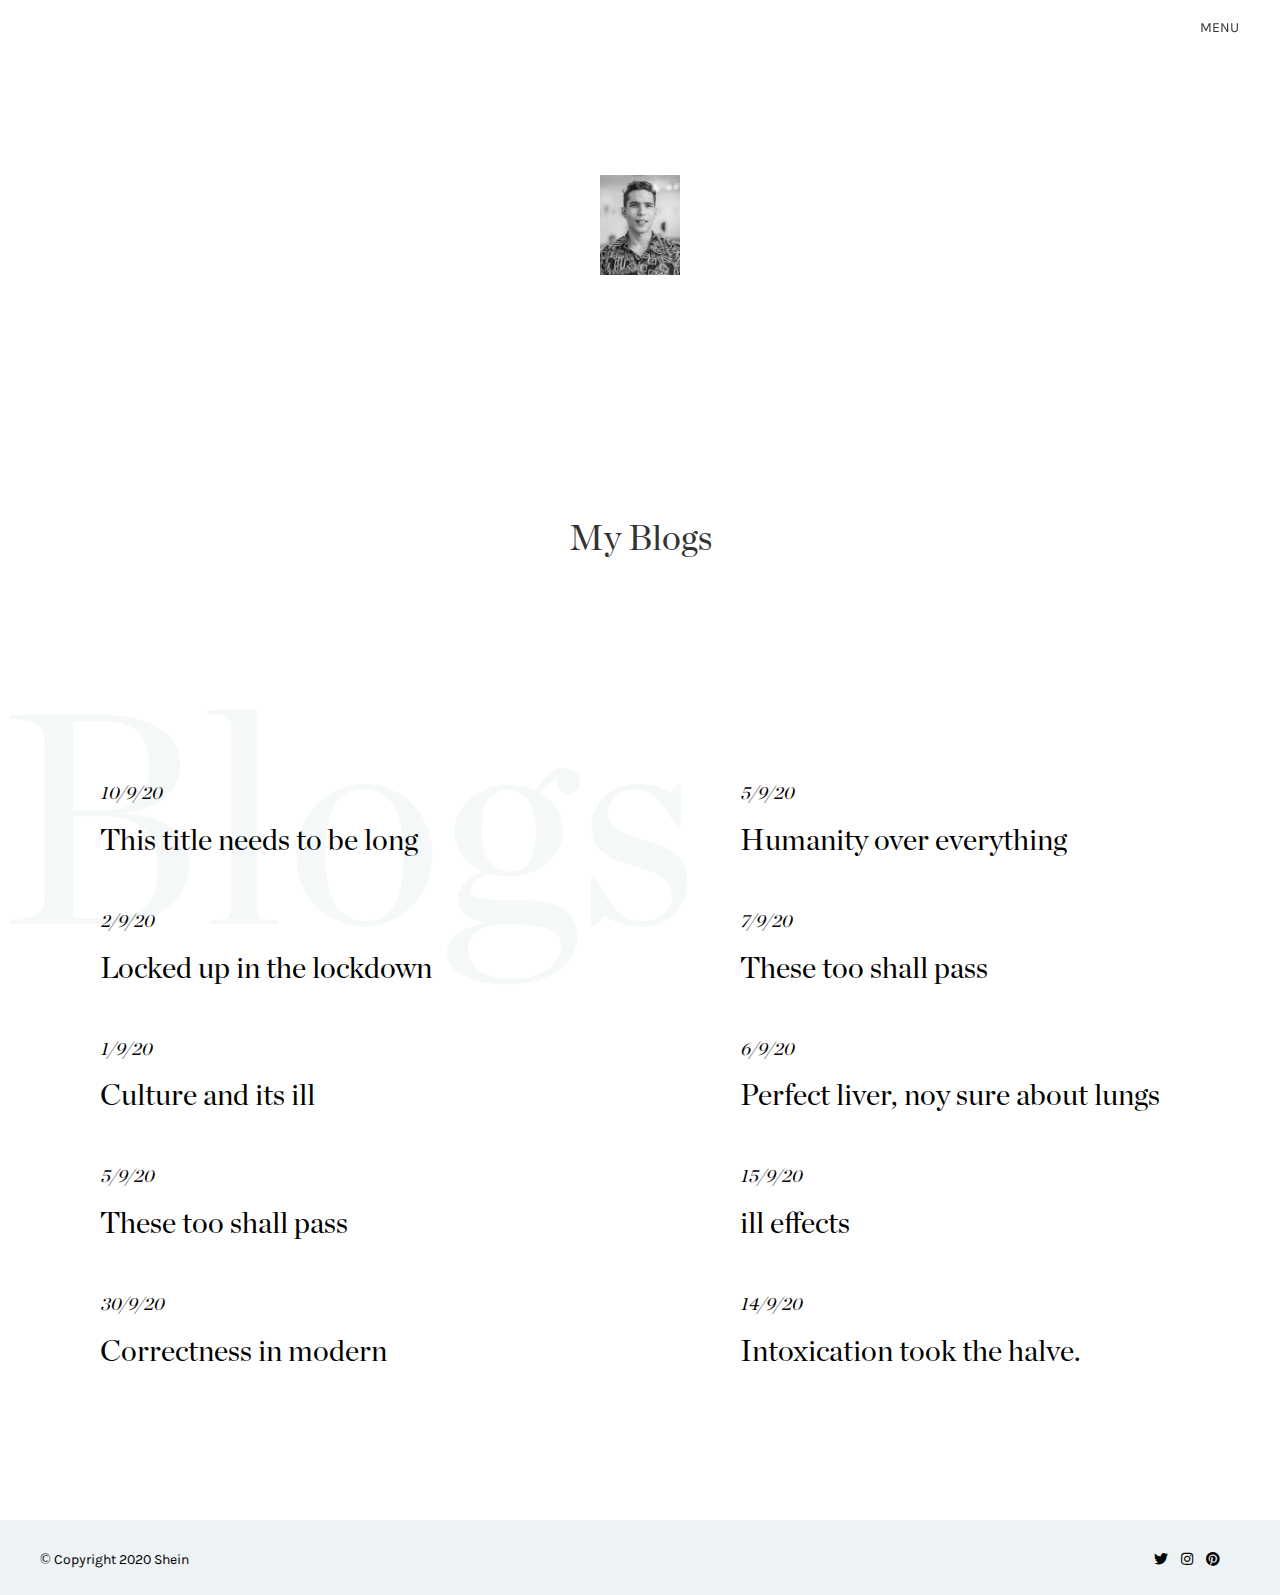
<file: blog.html>
<!DOCTYPE html>
<html>
<head>
    <meta charset="utf-8" />
    <meta http-equiv="X-UA-Compatible" content="IE=edge" />


    <title>Shein</title>
    <meta name="description" content="Shein is a minimalistici html template." />

    <meta name="HandheldFriendly" content="True" />
    <meta name="viewport" content="width=device-width, initial-scale=1.0" />

    <link rel="shortcut icon" href="">

    <link rel="stylesheet" href="https://maxcdn.bootstrapcdn.com/bootstrap/3.4.1/css/bootstrap.min.css">
    <script src="https://ajax.googleapis.com/ajax/libs/jquery/3.5.1/jquery.min.js"></script>
    <script src="https://maxcdn.bootstrapcdn.com/bootstrap/3.4.1/js/bootstrap.min.js"></script>
    <link rel='stylesheet' href='https://use.fontawesome.com/releases/v5.0.12/css/all.css'>

    <link rel="stylesheet" type="text/css" href="css/style.css">





</head>
<body>
<nav class="navbar navbar-fixed-top">
  <div class="container-fluid">
    <div class="navbar-header">
      <button type="button" class="navbar-toggle" data-toggle="collapse" data-target="#myNavbar">
        MENU
      </button>
    </div>
    <div class="collapse navbar-collapse" id="myNavbar">

      <ul class="nav navbar-nav navbar-right"> 
        <li><a href="about.html">about</a></li>
        <li><a href="project.html">projects</a></li>
        <li><a href="blog.html">blog</a></li>
        <li><a href="contact.html">contact</a></li>
      </ul>
    </div>
  </div>
</nav>


<div class="project-header">
<div class="project-title">
 <a href="index.html">
 <img src="img/photo.jpg"></img>
 </a>
</div>
</div>

     <div class="post-page-title" style="padding:50px;">

         <h1>My Blogs</h1>
     </div>




   <div class="post-area row">
    <div class="post-details bgtext">
       <ul>
        <div class="col-md-6">
             <a href="postpage.html"><li><h4>10/9/20</h4><h2>This title needs to be long</h2></li></a>
             <a href="postpage.html"><li><h4>2/9/20</h4><h2>Locked up in the lockdown</h2></li></a>
             <a href="postpage.html"><li><h4>1/9/20</h4><h2>Culture and its ill</h2></li></a>
             <a href="postpage.html"><li><h4>5/9/20</h4><h2>These too shall pass</h2></li></a>
             <a href="postpage.html"><li><h4>30/9/20</h4><h2>Correctness in modern</h2></li></a>

        </div>
        <div class="col-md-6">
             <a href="postpage.html"><li><h4>5/9/20</h4><h2>Humanity over everything</h2></li></a>
             <a href="postpage.html"><li><h4>7/9/20</h4><h2>These too shall pass</h2></li></a>
             <a href="postpage.html"><li><h4>6/9/20</h4><h2>Perfect liver, noy sure about lungs</h2></li></a>
             <a href="postpage.html"><li><h4>15/9/20</h4><h2>ill effects</h2></li></a> 
             <a href="postpage.html"><li><h4>14/9/20</h4><h2>Intoxication took the halve.</h2></li></a>

         </div>
       </ul>
     </div>
   </div>



<footer>
  <div class="container">
    <div class="row">
     <div class="col-md-6">

        <p class="copyright">&copy; Copyright 2020 Shein</p>
      </div>
      <div class="col-md-6">
        <ul class="social">
          <li><a href="#" target="_blank" rel="noopener noreferrer"><span class="fab fa-twitter"></span></a></li>
          <li><a href="#" target="_blank" rel="noopener noreferrer"><span class="fab fa-instagram"></span></a></li>
          <li><a href="#" target="_blank" rel="noopener noreferrer"><span class="fab fa-pinterest"></span></a></li>
        </ul>
      </div>

    </div>
  </div>

</footer>




<script type="text/javascript">
  const imgContent = document.querySelectorAll('.img-content-hover');

function showImgContent(e) {
  for(var i = 0; i < imgContent.length; i++) {
    x = e.pageX;
    y = e.pageY;
    imgContent[i].style.transform = `translate3d(${x}px, ${y}px, 0)`;
  }
};

document.addEventListener('mousemove', showImgContent);
</script>

</body>
</html>
</file>
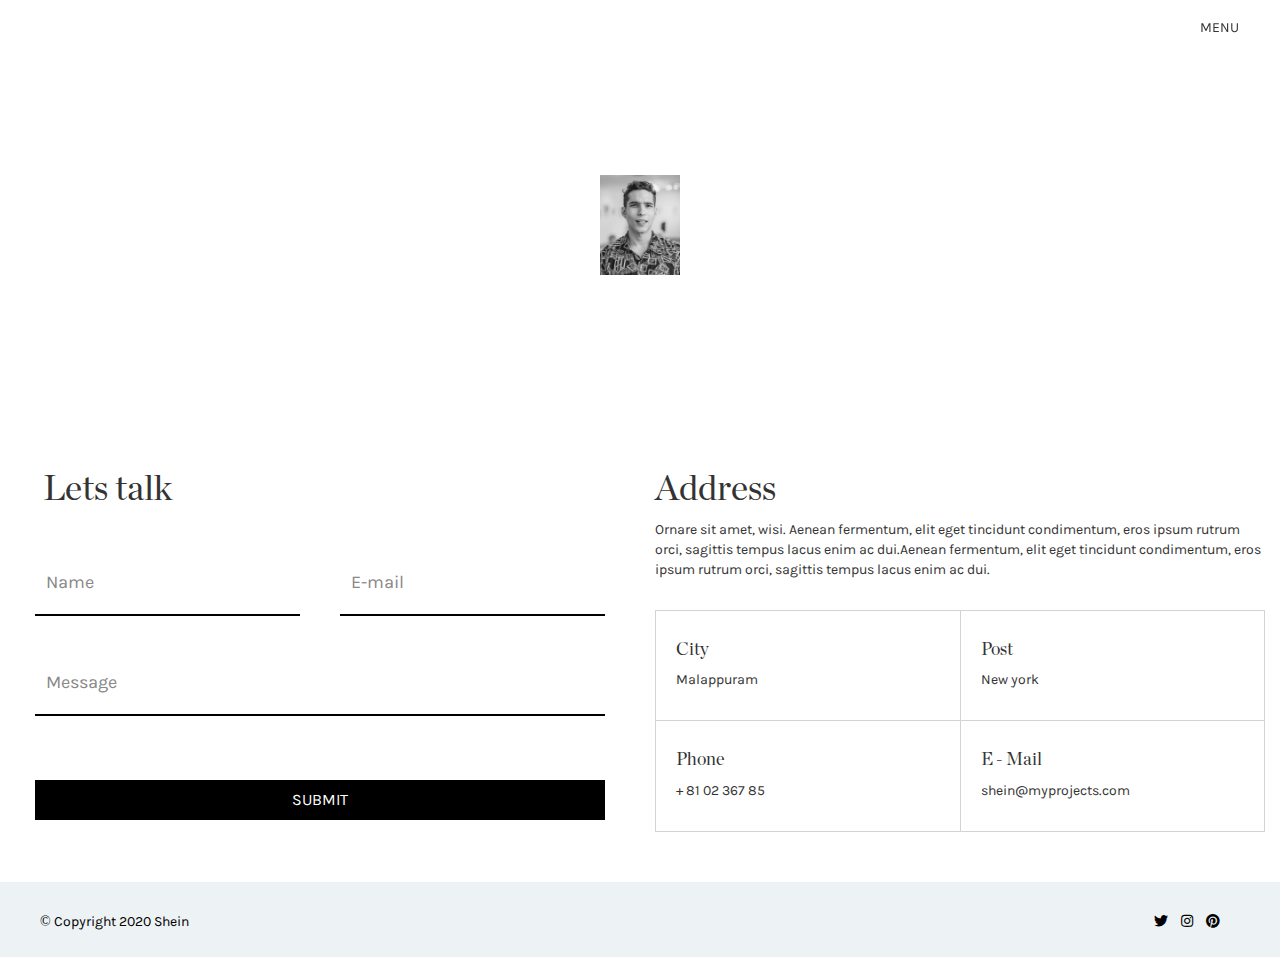
<file: contact.html>
<!DOCTYPE html>
<html>
<head>
    <meta charset="utf-8" />
    <meta http-equiv="X-UA-Compatible" content="IE=edge" />


    <title>Shein</title>
    <meta name="description" content="Shein is a minimalistici html template." />

    <meta name="HandheldFriendly" content="True" />
    <meta name="viewport" content="width=device-width, initial-scale=1.0" />

    <link rel="shortcut icon" href="">

    <link rel="stylesheet" href="https://maxcdn.bootstrapcdn.com/bootstrap/3.4.1/css/bootstrap.min.css">
    <script src="https://ajax.googleapis.com/ajax/libs/jquery/3.5.1/jquery.min.js"></script>
    <script src="https://maxcdn.bootstrapcdn.com/bootstrap/3.4.1/js/bootstrap.min.js"></script>
    <link rel='stylesheet' href='https://use.fontawesome.com/releases/v5.0.12/css/all.css'>

    <link rel="stylesheet" type="text/css" href="css/style.css">





</head>
<body>

<nav class="navbar navbar-fixed-top">
  <div class="container-fluid">
    <div class="navbar-header">
      <button type="button" class="navbar-toggle" data-toggle="collapse" data-target="#myNavbar">
        MENU
      </button>
    </div>
    <div class="collapse navbar-collapse" id="myNavbar">

      <ul class="nav navbar-nav navbar-right"> 
        <li><a href="about.html">about</a></li>
        <li><a href="project.html">projects</a></li>
        <li><a href="blog.html">blog</a></li>
        <li><a href="contact.html">contact</a></li>
      </ul>
    </div>
  </div>
</nav>


<div class="project-header">
<div class="project-title">
 <a href="index.html">
 <img  src="img/photo.jpg"></img>
 </a>
</div>
</div>






<div class="row marginator">

  <div class="col-8 col-md-6">

<section class="get-in-touch">
   <h1 class="title">Lets talk</h1>
   <form class="contact-form row">
      <div class="form-field col x-50">
         <input id="name" class="input-text js-input" type="text" required>
         <label class="label" for="name">Name</label>
      </div>
      <div class="form-field col x-50">
         <input id="email" class="input-text js-input" type="email" required>
         <label class="label" for="email">E-mail</label>
      </div>
      <div class="form-field col x-100">
         <input id="message" class="input-text js-input" type="text" required>
         <label class="label" for="message">Message</label>
      </div>
      <div class="form-field col x-100 align-center">
         <input class="submit-btn" type="submit" value="Submit">
      </div>
   </form>
</section>

  </div>

  <div class="col-8 col-md-6">
   <h1 class="title">Address</h1>
   <p>Ornare sit amet, wisi. Aenean fermentum, elit eget tincidunt condimentum, eros ipsum rutrum orci, sagittis tempus lacus enim ac dui.Aenean fermentum, elit eget tincidunt condimentum, eros ipsum rutrum orci, sagittis tempus lacus enim ac dui.</p><br/>
    <div class="row father">
  <div class="  young col-md-6">
    <h4>City</h4>
    <p>Malappuram</p>
  </div>
  <div class=" young  col-md-6">
    <h4>Post</h4>

  <p>New york</p>

  </div>
  <div class=" young  col-md-6">
    <h4>Phone</h4>

  <p>+ 81 02 367 85</p>
  
  </div>
  <div class=" young  col-md-6">
    <h4>E - Mail</h4>

  <p>shein@myprojects.com</p>
  
  </div>
</div>


  </div>
</div>

</div>


<footer>
  <div class="container">
    <div class="row">
     <div class="col-md-6">

        <p class="copyright">&copy; Copyright 2020 Shein</p>
      </div>
      <div class="col-md-6">
        <ul class="social">
          <li><a href="#" target="_blank" rel="noopener noreferrer"><span class="fab fa-twitter"></span></a></li>
          <li><a href="#" target="_blank" rel="noopener noreferrer"><span class="fab fa-instagram"></span></a></li>
          <li><a href="#" target="_blank" rel="noopener noreferrer"><span class="fab fa-pinterest"></span></a></li>
        </ul>
      </div>

    </div>
  </div>

</footer>




<script src="https://ajax.googleapis.com/ajax/libs/jquery/1.11.2/jquery.min.js"></script>
<script type="text/javascript">
  $( '.js-input' ).keyup(function() {
  if( $(this).val() ) {
     $(this).addClass('not-empty');
  } else {
     $(this).removeClass('not-empty');
  }
});
</script>

</body>
</html>
</file>
<file: css/style.css>
@font-face {
    font-family: Chronicle Display Roman;
    src: url('../fonts/Chronicle Display Roman.otf');
    font-weight: bold;
}

@font-face {
    font-family: Karla-Regular;
    src: url('../fonts/Karla-Regular.ttf');
}




body{
  margin: 0;
  font-family:  Karla-Regular;

}
h1,h3,h3,h4{
  font-weight: 700;
  font-family: Chronicle Display Roman;
}
.nav{
  text-align: right;
  margin-top: 30px!important;
}
.nav li{
  font-size: 100px;
  padding-bottom: 70px;
}
@media (max-width: 2000px) {
    .navbar-header {
        float: none;
    }
    .navbar-left,.navbar-right {
        float: none !important;
    }
    .navbar-toggle {
        display: block;
    }
    .navbar-collapse {
        border-top: 1px solid transparent;
        box-shadow: inset 0 1px 0 rgba(255,255,255,0.1);
    }
    .navbar-fixed-top {
        top: 0;
        border-width: 0 0 1px;
    }
    .navbar-collapse.collapse {
        display: none!important;
    }
    .navbar-nav {
        float: none!important;
        margin-top: 7.5px;
    }
    .navbar-nav>li {
        float: none;
    }
    .navbar-nav>li>a {
        padding-top: 10px;
        padding-bottom: 10px;
    }
    .collapse.in{
        display:block !important;
    }
}
ul.nav a{
  padding-right: 25px;
}
.nav .navbar-social > a {
    padding:0;
}
.nav>li>a:hover, .nav>li>a:focus {
    background-color: transparent;
}
.navbar a{
 color: #000;
}
.navbar a:hover{
  color: #D3D3D3;
}
.navbar-right{
  margin-right: 0px;
}
.blog-header{
  height: 100vh;
  width: 60%;
  margin: 0 auto;
  display: table;
  font-family: Chronicle Display Roman;
}

.blog-header img{
  height: 100px;

}
#hover {
    display: none;

}

#image:hover {
    opacity: .5;
}
#image:hover + #hover {
    display: block;

}

.blog-title{

    display: table-cell;
    vertical-align: middle;
    text-align: center;
}
.blog-title a{
  text-decoration: none;
  color: #000;

}
.blog-title h1{
  margin: 3px;
}
.blog-title p{
  margin: 5px;
  font-size: 32px;
}
.blog-title ul{
  margin:15px;
}
.blog-title li{
  display: inline;
  padding-right: 20px;
  font-size: 20px;
}
.blog-title li a:hover{
  border-bottom: 1px #000 solid;
}
.post-area{
  height: 100vh;
  width: 100%;
  display: table;
  font-family: Chronicle Display Roman;
  padding-bottom: 30px;
}
.post-area li{
  text-align: left;
  list-style: none;
  margin-top: 55px;

}
.post-area li h4{
  font-style: italic;
}
.comment-list .children{
  padding-left: 50px;
  list-style: none;
}

.bgtext {
  color: #edf2f4;
  position: relative;
  font-size: 300px;
  overflow: hidden;
}

.bgtext:after {
  content: "Blogs";
  position: absolute;
  top: 0;
  left: 0;
  z-index: -1;
  opacity: .5;

}
.row{
  margin-right: 0px;
  margin-left: 0px;
}
.post-details {
  display: table-cell;
  vertical-align: middle;
  text-align: center;
}
.post-details h1{
}
.post-details span{
  margin: 0;
  font-size: 15px;
  font-weight: normal;
  color: #000;
  border-bottom:  1px solid #000;

}
.description
{
    line-height: 30px;
}
.post-area .col-md-6{
  padding-left: 100px;
}
.post-details a{
  text-decoration: none;
  color: #000;
  font-family: Chronicle Display Roman;

}

.post-block{
  display: table;

   width: 100%;
  font-family: Chronicle Display Roman;
  text-align: left;
}
.heighted{
  height: 10vh;
}
.post-page-content{
  padding-top: 50px;
  padding-bottom: 50px;

  width: 60%;
  margin: 0 auto;
  font-family: Karla-Regular;
}
.post-page-content img{
  max-width: 100%;
  margin-top: 20px;
  margin-bottom: 20px;
}

.post-header{
  height: 100vh;
  width: 100%;

  display: table;
  font-family: Chronicle Display Roman;
 background: #000;
  color: #fff;
}
.post-title{
    padding: 80px;
    margin: 0 auto;
    display: table-cell;
    vertical-align: middle;
    text-align: center;
}
.post-title a{
  text-decoration: none;
  color: #000;

}
.post-title h1{
  margin: 0;
}
.post-title p{
  margin: 5px;

}
.post-title ul{
  margin:15px;
}
.post-title li{
  display: inline;
  padding-right: 20px;
}
.post-title li a:hover{
  border-bottom: 1px #000 solid;
}

.post-content{
  width: 60%;
  font-family: Karla-Regular;
  margin: 0 auto;
}
.description{
  padding: 10px;
}

/* Extra small devices (phones, 600px and down) */
@media only screen and (max-width: 600px)  {
  .post-content,.post-page-content{
  width: 90%;

}
.post-area .col-md-6 {
    padding-left: 20px;
}
.description{
  padding: 20px;
}

.blog-header img{
  height: 100px;

}
.project-header{
  height: 30vh!important;
}
.project-title img{
  height:60px!important;

}
.get-in-touch .title {

    padding-left: 6px!important;
}
.copyright{
  text-align: center!important;
  padding-left: 0!important;
}
.social{
  text-align: center!important;
  padding-right: 0!important;
}
.nav li{
  font-size: 40px;
  padding-bottom: 10px;
}
}

.post-content img{
  max-width: 100%;
  margin-bottom: 40px;
}
.post-content h1,h2,h3,h4{
  font-family: Chronicle Display Roman;
  font-weight: 700;
}
.post-meta{
  line-height: 32px;
  padding-top: 20px;
  padding-bottom: 10px;
  border-bottom: 1px #000 solid;
}
.post{
  line-height: 32px;
  padding-top: 25px;
  padding-bottom: 25px;
}
.post p{
  padding-bottom: 20px;
}
.post-page-title{
  text-align: center;
}




.project-header{
  height: 50vh;
  margin: 0 auto;
  display: table;
  font-family: Chronicle Display Roman;
}
.project-title{

    display: table-cell;
    vertical-align: middle;
    text-align: center;
}
.project-title a{
  text-decoration: none;
  color: #000;

}
.project-title img{
  height:100px;

}
.project-title h1{
  margin: 3px;
}
.project-title p{
  margin: 5px;
  font-size: 32px;
}
.project-title ul{
  margin:15px;
}
.project-title li{
  display: inline;
  padding-right: 20px;
  font-size: 20px;
}
.project-title li a:hover{
  border-bottom: 1px #000 solid;
}
.col-12 ,.col-md-8 img{
  max-width: 100%;
  padding-bottom: 15px;
}


.float-right{
  display: inline;
  float: right;
}


.float-left{
 float: left;
 display: inline;
}
.col-4, .col-14, .col-md-8 .col-md-4{
  padding-left: 20px;
}
.col-4 ,.col-md-4 img{
  max-width: 100%;
  padding-bottom: 15px;
}


.experience{
  margin-bottom: 30px;
  padding: 20px;
}
.father{
    border-style: solid;
    border-color: #D3D3D3;
    border-width: 1px  0   0  1px;
  }
.young{
    border-color: #D3D3D3;    
    border-style: solid;
    border-width: 0  1px 1px  0;
    padding: 20px;
}

.get-in-touch .row {
  margin: -20px 0;
}
.get-in-touch .row:after {
  content: "";
  display: table;
  clear: both;
}
.get-in-touch .row .col {
  padding: 0 20px;
  float: left;
  box-sizing: border-box;
}
.get-in-touch .row .col.x-50 {
  width: 50%;
}
.get-in-touch .row .col.x-100 {
  width: 100%;
}

.content-wrapper {
  min-height: 100%;
  position: relative;
}
.get-in-touch {
  margin: 0 auto;
  position: relative;
  top: 50%;
}
.get-in-touch .title {
  font-size: 36px;
  padding-bottom: 48px;
  padding-left: 28px;
}

.contact-form .form-field {
  position: relative;
  margin: 32px 0;
}
.contact-form .input-text {
  display: block;
  width: 100%;
  height: 36px;
  border-width: 0 0 2px 0;
  border-color: #000;
  font-size: 18px;
  line-height: 26px;
  font-weight: 400;
}
.contact-form .input-text:focus {
  outline: none;
}
.contact-form .input-text:focus + .label, .contact-form .input-text.not-empty + .label {
  -webkit-transform: translateY(-24px);
          transform: translateY(-24px);
}
.contact-form .label {
  position: absolute;
  left: 20px;
  bottom: 11px;
  font-size: 18px;
  line-height: 26px;
  font-weight: 400;
  color: #888;
  cursor: text;
  -webkit-transition: -webkit-transform .2s ease-in-out;
  transition: -webkit-transform .2s ease-in-out;
  transition: transform .2s ease-in-out;
  transition: transform .2s ease-in-out, -webkit-transform .2s ease-in-out;
}
.contact-form .submit-btn {
  display: inline-block;
  background-color: #000;
  color: #fff;
  text-transform: uppercase;
  font-size: 16px;
  line-height: 24px;
  padding: 8px 16px;
  border: none;
  cursor: pointer;
}

.marginator{
  margin-bottom: 30px;
}


input,
select,
textarea {
  display: block;
  box-sizing: border-box;
  width: 100%;
  outline: none;
  border: #D3D3D3 1px solid;
  border-radius: 0;
  -webkit-appearance: none;
  -moz-appearance: none;
  appearance: none;
}


.label {
  display: block;
  margin-bottom: 0.25em;
}

.input {
  padding: 10px;
  border-width: 1px;
  border-style: solid;
  border-color:#D3D3D3;
  background-color: white;

  &:focus {
    border-color: gray;
  }

  &::placeholder {
    color: gray;
  }
}




.textarea {
  @extend .input;

  min-height: 100px;
  resize: vertical;
}


.input {
  margin-bottom: 1em;
}

















footer {
  color: #000;
  background: #edf2f4;

}

footer .row{
  margin-top: 30px;
  margin-bottom: 15px;
}
footer a {
  color: #000;
}
footer a:hover{
  color: #f3f3f3;
}
.social li{
  display: inline;
  padding: 5px !important;
}
* {
  margin: 0;
  padding: 0;
}
.social{
  text-align:right; 
  padding-right: 30px;
}
footer .col-md-6{
  padding-left: 0px;
}
 .copyright
{
  text-align: left;
  padding-left: 30px;
}
.container {
  margin: auto;
  padding: 0 1rem;
  width: 100%;
}

.grid {
  display: -webkit-box;
  display: flex;
  -webkit-box-orient: vertical;
  -webkit-box-direction: normal;
          flex-direction: column;
  flex-flow: row wrap;
}
.grid > [class*="column-"] {
  display: block;
}

.first {
  -webkit-box-ordinal-group: 0;
          order: -1;
}

.last {
  -webkit-box-ordinal-group: 13;
          order: 12;
}

.align-top {
  -webkit-box-align: start;
          align-items: start;
}

.align-center {
  -webkit-box-align: center;
          align-items: center;
}

.align-bottom {
  -webkit-box-align: end;
          align-items: end;
}

.column-xs-1 {
  flex-basis: 8.3333333333%;
  max-width: 8.3333333333%;
}

.column-xs-2 {
  flex-basis: 16.6666666667%;
  max-width: 16.6666666667%;
}

.column-xs-3 {
  flex-basis: 25%;
  max-width: 25%;
}

.column-xs-4 {
  flex-basis: 33.3333333333%;
  max-width: 33.3333333333%;
}

.column-xs-5 {
  flex-basis: 41.6666666667%;
  max-width: 41.6666666667%;
}

.column-xs-6 {
  flex-basis: 50%;
  max-width: 50%;
}

.column-xs-7 {
  flex-basis: 58.3333333333%;
  max-width: 58.3333333333%;
}

.column-xs-8 {
  flex-basis: 66.6666666667%;
  max-width: 66.6666666667%;
}

.column-xs-9 {
  flex-basis: 75%;
  max-width: 75%;
}

.column-xs-10 {
  flex-basis: 83.3333333333%;
  max-width: 83.3333333333%;
}

.column-xs-11 {
  flex-basis: 91.6666666667%;
  max-width: 91.6666666667%;
}

.column-xs-12 {
  flex-basis: 100%;
  max-width: 100%;
}

@media (min-width: 48rem) {
  .column-sm-1 {
    flex-basis: 8.3333333333%;
    max-width: 8.3333333333%;
  }

  .column-sm-2 {
    flex-basis: 16.6666666667%;
    max-width: 16.6666666667%;
  }

  .column-sm-3 {
    flex-basis: 25%;
    max-width: 25%;
  }

  .column-sm-4 {
    flex-basis: 33.3333333333%;
    max-width: 33.3333333333%;
  }

  .column-sm-5 {
    flex-basis: 41.6666666667%;
    max-width: 41.6666666667%;
  }

  .column-sm-6 {
    flex-basis: 50%;
    max-width: 50%;
  }

  .column-sm-7 {
    flex-basis: 58.3333333333%;
    max-width: 58.3333333333%;
  }

  .column-sm-8 {
    flex-basis: 66.6666666667%;
    max-width: 66.6666666667%;
  }

  .column-sm-9 {
    flex-basis: 75%;
    max-width: 75%;
  }

  .column-sm-10 {
    flex-basis: 83.3333333333%;
    max-width: 83.3333333333%;
  }

  .column-sm-11 {
    flex-basis: 91.6666666667%;
    max-width: 91.6666666667%;
  }

  .column-sm-12 {
    flex-basis: 100%;
    max-width: 100%;
  }
}
@media (min-width: 62rem) {
  .column-md-1 {
    flex-basis: 8.3333333333%;
    max-width: 8.3333333333%;
  }

  .column-md-2 {
    flex-basis: 16.6666666667%;
    max-width: 16.6666666667%;
  }

  .column-md-3 {
    flex-basis: 25%;
    max-width: 25%;
  }

  .column-md-4 {
    flex-basis: 33.3333333333%;
    max-width: 33.3333333333%;
  }

  .column-md-5 {
    flex-basis: 41.6666666667%;
    max-width: 41.6666666667%;
  }

  .column-md-6 {
    flex-basis: 50%;
    max-width: 50%;
  }

  .column-md-7 {
    flex-basis: 58.3333333333%;
    max-width: 58.3333333333%;
  }

  .column-md-8 {
    flex-basis: 66.6666666667%;
    max-width: 66.6666666667%;
  }

  .column-md-9 {
    flex-basis: 75%;
    max-width: 75%;
  }

  .column-md-10 {
    flex-basis: 83.3333333333%;
    max-width: 83.3333333333%;
  }

  .column-md-11 {
    flex-basis: 91.6666666667%;
    max-width: 91.6666666667%;
  }

  .column-md-12 {
    flex-basis: 100%;
    max-width: 100%;
  }
}
@media (min-width: 75rem) {
  .column-lg-1 {
    flex-basis: 8.3333333333%;
    max-width: 8.3333333333%;
  }

  .column-lg-2 {
    flex-basis: 16.6666666667%;
    max-width: 16.6666666667%;
  }

  .column-lg-3 {
    flex-basis: 25%;
    max-width: 25%;
  }

  .column-lg-4 {
    flex-basis: 33.3333333333%;
    max-width: 33.3333333333%;
  }

  .column-lg-5 {
    flex-basis: 41.6666666667%;
    max-width: 41.6666666667%;
  }

  .column-lg-6 {
    flex-basis: 50%;
    max-width: 50%;
  }

  .column-lg-7 {
    flex-basis: 58.3333333333%;
    max-width: 58.3333333333%;
  }

  .column-lg-8 {
    flex-basis: 66.6666666667%;
    max-width: 66.6666666667%;
  }

  .column-lg-9 {
    flex-basis: 75%;
    max-width: 75%;
  }

  .column-lg-10 {
    flex-basis: 83.3333333333%;
    max-width: 83.3333333333%;
  }

  .column-lg-11 {
    flex-basis: 91.6666666667%;
    max-width: 91.6666666667%;
  }

  .column-lg-12 {
    flex-basis: 100%;
    max-width: 100%;
  }
}
@supports (display: grid) {
  .grid {
    display: grid;
    grid-template-columns: repeat(12, 1fr);
    grid-template-rows: auto;
  }
  .grid > [class*="column-"] {
    margin: 0;
    max-width: 100%;
  }

  .column-xs-1 {
    grid-column-start: span 1;
    grid-column-end: span 1;
  }

  .column-xs-2 {
    grid-column-start: span 2;
    grid-column-end: span 2;
  }

  .column-xs-3 {
    grid-column-start: span 3;
    grid-column-end: span 3;
  }

  .column-xs-4 {
    grid-column-start: span 4;
    grid-column-end: span 4;
  }

  .column-xs-5 {
    grid-column-start: span 5;
    grid-column-end: span 5;
  }

  .column-xs-6 {
    grid-column-start: span 6;
    grid-column-end: span 6;
  }

  .column-xs-7 {
    grid-column-start: span 7;
    grid-column-end: span 7;
  }

  .column-xs-8 {
    grid-column-start: span 8;
    grid-column-end: span 8;
  }

  .column-xs-9 {
    grid-column-start: span 9;
    grid-column-end: span 9;
  }

  .column-xs-10 {
    grid-column-start: span 10;
    grid-column-end: span 10;
  }

  .column-xs-11 {
    grid-column-start: span 11;
    grid-column-end: span 11;
  }

  .column-xs-12 {
    grid-column-start: span 12;
    grid-column-end: span 12;
  }

  @media (min-width: 48rem) {
    .column-sm-1 {
      grid-column-start: span 1;
      grid-column-end: span 1;
    }

    .column-sm-2 {
      grid-column-start: span 2;
      grid-column-end: span 2;
    }

    .column-sm-3 {
      grid-column-start: span 3;
      grid-column-end: span 3;
    }

    .column-sm-4 {
      grid-column-start: span 4;
      grid-column-end: span 4;
    }

    .column-sm-5 {
      grid-column-start: span 5;
      grid-column-end: span 5;
    }

    .column-sm-6 {
      grid-column-start: span 6;
      grid-column-end: span 6;
    }

    .column-sm-7 {
      grid-column-start: span 7;
      grid-column-end: span 7;
    }

    .column-sm-8 {
      grid-column-start: span 8;
      grid-column-end: span 8;
    }

    .column-sm-9 {
      grid-column-start: span 9;
      grid-column-end: span 9;
    }

    .column-sm-10 {
      grid-column-start: span 10;
      grid-column-end: span 10;
    }

    .column-sm-11 {
      grid-column-start: span 11;
      grid-column-end: span 11;
    }

    .column-sm-12 {
      grid-column-start: span 12;
      grid-column-end: span 12;
    }
  }
  @media (min-width: 62rem) {
    .column-md-1 {
      grid-column-start: span 1;
      grid-column-end: span 1;
    }

    .column-md-2 {
      grid-column-start: span 2;
      grid-column-end: span 2;
    }

    .column-md-3 {
      grid-column-start: span 3;
      grid-column-end: span 3;
    }

    .column-md-4 {
      grid-column-start: span 4;
      grid-column-end: span 4;
    }

    .column-md-5 {
      grid-column-start: span 5;
      grid-column-end: span 5;
    }

    .column-md-6 {
      grid-column-start: span 6;
      grid-column-end: span 6;
    }

    .column-md-7 {
      grid-column-start: span 7;
      grid-column-end: span 7;
    }

    .column-md-8 {
      grid-column-start: span 8;
      grid-column-end: span 8;
    }

    .column-md-9 {
      grid-column-start: span 9;
      grid-column-end: span 9;
    }

    .column-md-10 {
      grid-column-start: span 10;
      grid-column-end: span 10;
    }

    .column-md-11 {
      grid-column-start: span 11;
      grid-column-end: span 11;
    }

    .column-md-12 {
      grid-column-start: span 12;
      grid-column-end: span 12;
    }
  }
  @media (min-width: 75rem) {
    .column-lg-1 {
      grid-column-start: span 1;
      grid-column-end: span 1;
    }

    .column-lg-2 {
      grid-column-start: span 2;
      grid-column-end: span 2;
    }

    .column-lg-3 {
      grid-column-start: span 3;
      grid-column-end: span 3;
    }

    .column-lg-4 {
      grid-column-start: span 4;
      grid-column-end: span 4;
    }

    .column-lg-5 {
      grid-column-start: span 5;
      grid-column-end: span 5;
    }

    .column-lg-6 {
      grid-column-start: span 6;
      grid-column-end: span 6;
    }

    .column-lg-7 {
      grid-column-start: span 7;
      grid-column-end: span 7;
    }

    .column-lg-8 {
      grid-column-start: span 8;
      grid-column-end: span 8;
    }

    .column-lg-9 {
      grid-column-start: span 9;
      grid-column-end: span 9;
    }

    .column-lg-10 {
      grid-column-start: span 10;
      grid-column-end: span 10;
    }

    .column-lg-11 {
      grid-column-start: span 11;
      grid-column-end: span 11;
    }

    .column-lg-12 {
      grid-column-start: span 12;
      grid-column-end: span 12;
    }
  }
}
* {
  box-sizing: border-box;
}
*::before, *::after {
  box-sizing: border-box;
}

.gallery body {
  font-size: 1.125rem;
  line-height: 1.5;
  color: #787878;
  background: #fff;
  text-rendering: optimizeLegibility;
}

.gallery ul li {
  margin: 0 1.5rem 0 0;
}

.gallery a {
  color: #787878;
  text-decoration: none;
  -webkit-transition: all 0.2s ease;
  transition: all 0.2s ease;
}
.gallery a:hover {
  color: #2e2e2e;
}
.gallery a.active {
  color: #2e2e2e;
}

.gallery-head{
  text-align: center;
  padding-bottom: 30px;
  padding-top: 30px;

}

#highlight {
  color: #ea8478;
  font-size: 1.25rem;
}

.gallery {
  padding: 0 0 4rem 0;
}
.toscrolll{
  height: 50px;
}
.img-container {
  width: 100%;
  height: 500px;
  cursor: pointer;
  overflow: hidden;
}
.img-container:hover .img-content-hover {
  display: block;
}

.gallery img {
  width: 100%;
  height: 500px;
  -o-object-fit: cover;
     object-fit: cover;
  -webkit-transform: scale(1);
          transform: scale(1);
  -webkit-transition: all 0.3s ease-in-out;
  transition: all 0.3s ease-in-out;
}
.gallery img:hover {
  -webkit-transform: scale(1.05);
          transform: scale(1.05);
}

.img-content-hover {
  z-index: 1;
  position: absolute;
  top: 0;
  left: 0;
  white-space: nowrap;
  display: none;
  padding: 1rem;
  background: #fff;
  font-weight: 400;
  margin-top: 1.25rem;
  margin-left: -2rem;
}

.gallery .title {
  color: #2e2e2e;
  font-size: 2rem;
  font-weight: 700;
}

.category {
  font-size: 1.5rem;
  color: #787878;
}

.img-content {
  display: none;
}



@supports (display: grid) {
  .gallery .grid {
    grid-gap: 1rem;
  }
}
@media (min-width: 62rem) {
  nav ul {
    -webkit-box-pack: end;
            justify-content: flex-end;
  }

}
@media screen and (max-width: 1024px) {
 .gallery img:hover {
    -webkit-transform: none;
            transform: none;
  }

  .img-container {
    height: 100%;
  }
  .img-container:hover .img-content-hover {
    display: none;
  }

  .img-content {
    display: block;
    padding: 1rem 0;
  }
}
</file>
